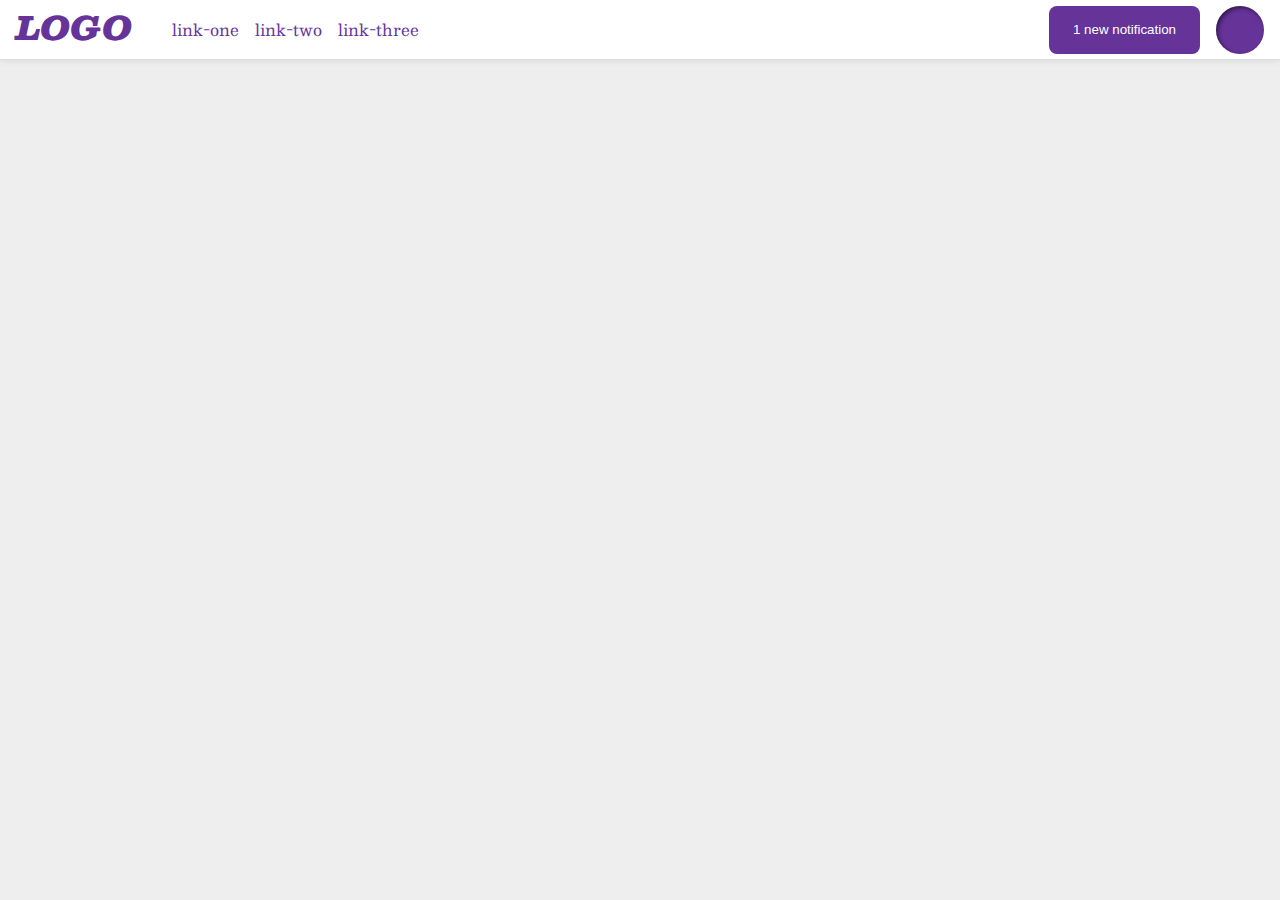
<file: flex/03-flex-header-2/index.html>
<!DOCTYPE html>
<html lang="en">
  <head>
    <meta charset="UTF-8" />
    <meta http-equiv="X-UA-Compatible" content="IE=edge" />
    <meta name="viewport" content="width=device-width, initial-scale=1.0" />
    <title>Flex Header 2</title>
    <link rel="stylesheet" href="style.css" />
  </head>
  <body>
    <div class="header">
      <div class="left-side">
        <div class="logo">LOGO</div>
        <ul class="links">
          <li><a href="google.com">link-one</a></li>
          <li><a href="google.com">link-two</a></li>
          <li><a href="google.com">link-three</a></li>
        </ul>
      </div>
      <div class="right-side">
        <button class="notifications">1 new notification</button>
        <div class="profile-image"></div>
      </div>
    </div>
  </body>
</html>
</file>
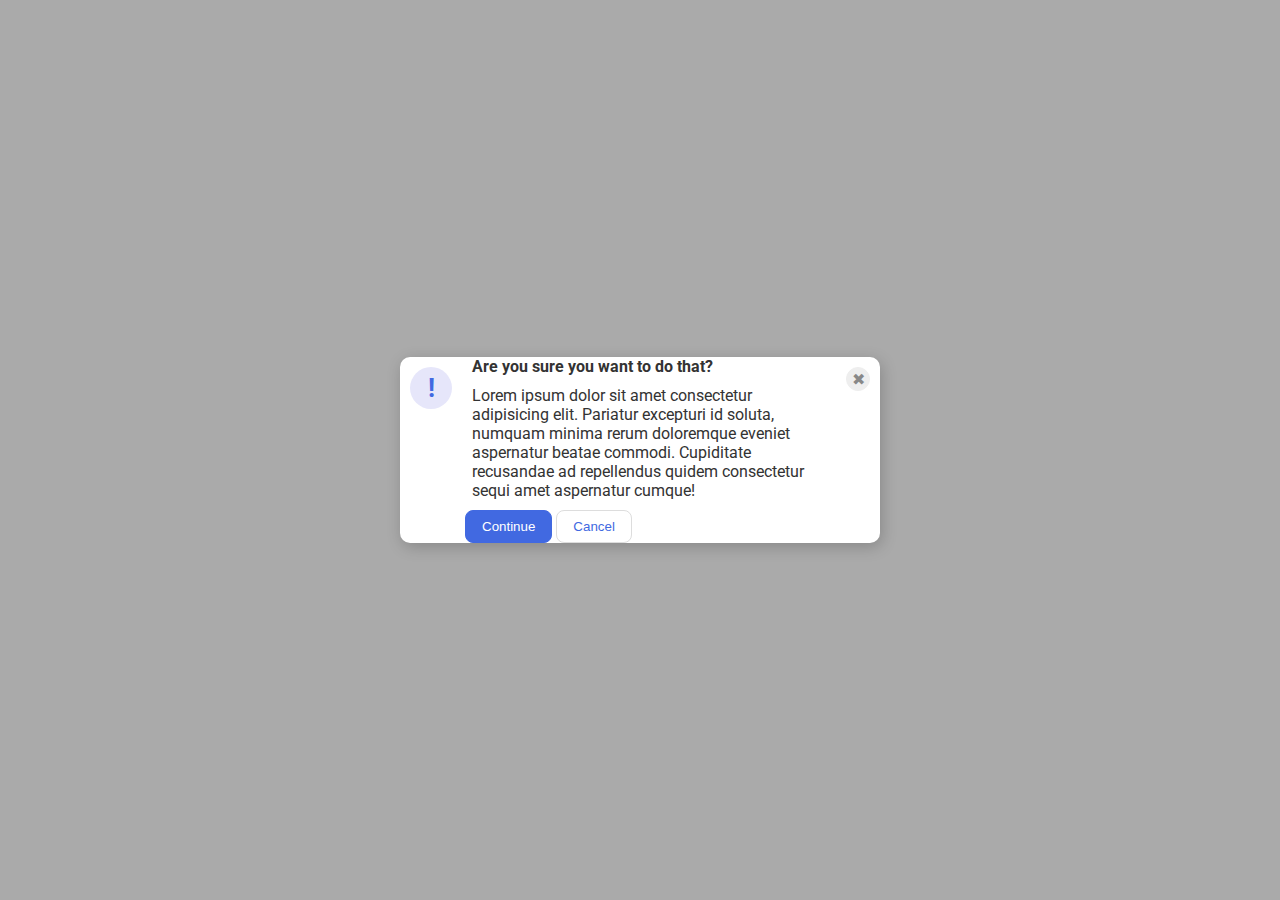
<file: flex/05-flex-modal/index.html>
<!DOCTYPE html>
<html lang="en">
  <head>
    <meta charset="UTF-8" />
    <meta http-equiv="X-UA-Compatible" content="IE=edge" />
    <meta name="viewport" content="width=device-width, initial-scale=1.0" />
    <link rel="stylesheet" href="style.css" />
    <title>Modal</title>
  </head>
  <body>
    <div class="modal">
      <div class="column">
        <div class="icon">!</div>
        <div class="row">
          <div class="header">Are you sure you want to do that?</div>

          <div class="text">
            Lorem ipsum dolor sit amet consectetur adipisicing elit. Pariatur
            excepturi id soluta, numquam minima rerum doloremque eveniet
            aspernatur beatae commodi. Cupiditate recusandae ad repellendus
            quidem consectetur sequi amet aspernatur cumque!
          </div>
        </div>
        <button class="close-button">✖</button>
      </div>
      <button class="continue">Continue</button>
      <button class="cancel">Cancel</button>
    </div>
  </body>
</html>
</file>
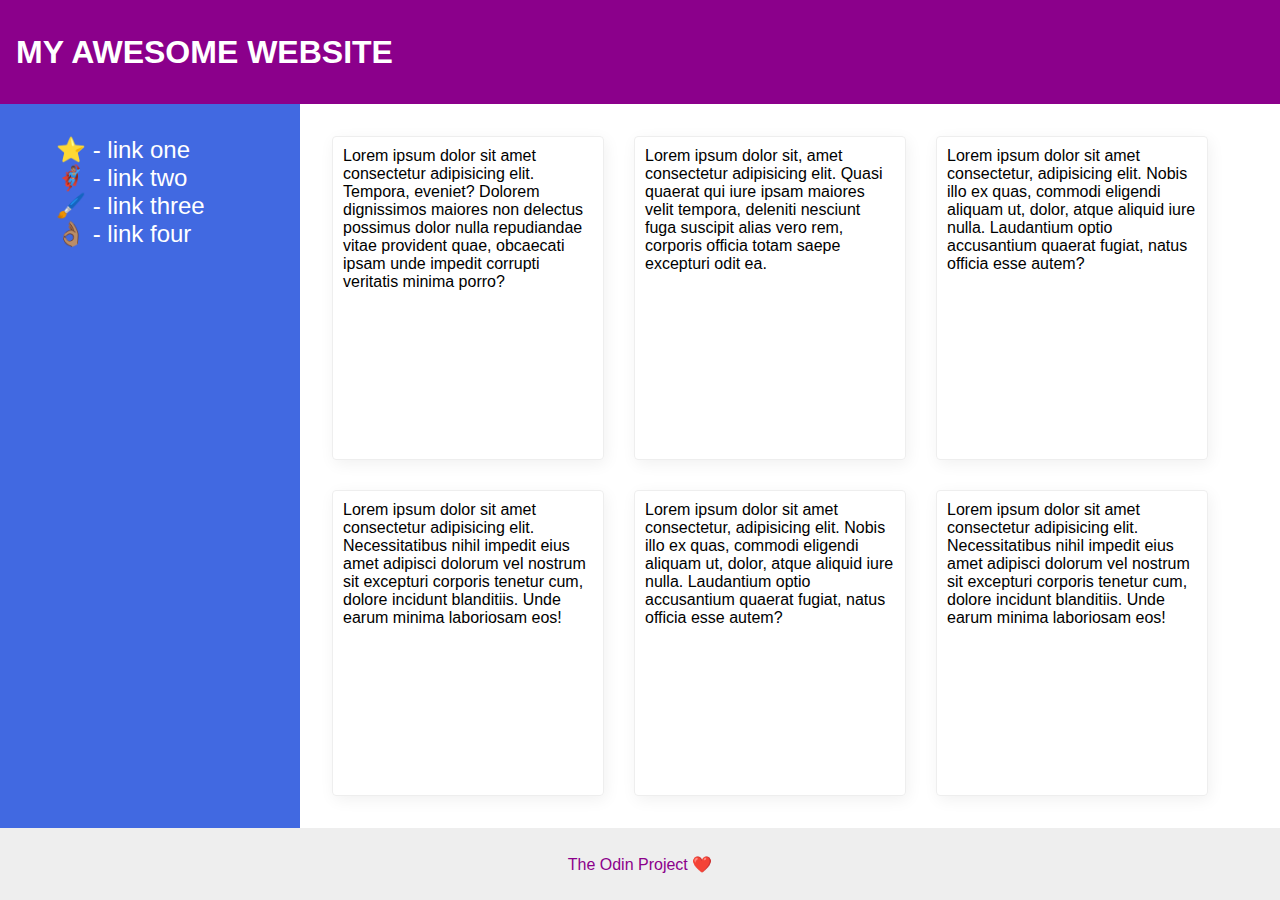
<file: flex/07-flex-layout-2/index.html>
<!DOCTYPE html>
<html lang="en">
  <head>
    <meta charset="UTF-8" />
    <meta http-equiv="X-UA-Compatible" content="IE=edge" />
    <meta name="viewport" content="width=device-width, initial-scale=1.0" />
    <title>The Holy Grail</title>
    <link rel="stylesheet" href="style.css" />
  </head>
  <body>
    <div class="column">
      <div class="header">MY AWESOME WEBSITE</div>

      <div class="row">
        <div class="sidebar">
          <ul>
            <li><a href="#">⭐ - link one</a></li>
            <li><a href="#">🦸🏽‍♂️ - link two</a></li>
            <li><a href="#">🖌️ - link three</a></li>
            <li><a href="#">👌🏽 - link four</a></li>
          </ul>
        </div>

        <div class="cards-container">
          <div class="card">
            Lorem ipsum dolor sit amet consectetur adipisicing elit. Tempora,
            eveniet? Dolorem dignissimos maiores non delectus possimus dolor
            nulla repudiandae vitae provident quae, obcaecati ipsam unde impedit
            corrupti veritatis minima porro?
          </div>
          <div class="card">
            Lorem ipsum dolor sit, amet consectetur adipisicing elit. Quasi
            quaerat qui iure ipsam maiores velit tempora, deleniti nesciunt fuga
            suscipit alias vero rem, corporis officia totam saepe excepturi odit
            ea.
          </div>
          <div class="card">
            Lorem ipsum dolor sit amet consectetur, adipisicing elit. Nobis illo
            ex quas, commodi eligendi aliquam ut, dolor, atque aliquid iure
            nulla. Laudantium optio accusantium quaerat fugiat, natus officia
            esse autem?
          </div>
          <div class="card">
            Lorem ipsum dolor sit amet consectetur adipisicing elit.
            Necessitatibus nihil impedit eius amet adipisci dolorum vel nostrum
            sit excepturi corporis tenetur cum, dolore incidunt blanditiis. Unde
            earum minima laboriosam eos!
          </div>
          <div class="card">
            Lorem ipsum dolor sit amet consectetur, adipisicing elit. Nobis illo
            ex quas, commodi eligendi aliquam ut, dolor, atque aliquid iure
            nulla. Laudantium optio accusantium quaerat fugiat, natus officia
            esse autem?
          </div>
          <div class="card">
            Lorem ipsum dolor sit amet consectetur adipisicing elit.
            Necessitatibus nihil impedit eius amet adipisci dolorum vel nostrum
            sit excepturi corporis tenetur cum, dolore incidunt blanditiis. Unde
            earum minima laboriosam eos!
          </div>
        </div>
      </div>

      <div class="footer">The Odin Project ❤️</div>
    </div>
  </body>
</html>
</file>
<file: flex/03-flex-header-2/style.css>
/* this is some magical font-importing.  
you'll learn about it later. */
@import url('https://fonts.googleapis.com/css2?family=Besley:ital,wght@0,400;1,900&display=swap');

body {
  margin: 0;
  background: #eee;
  font-family: Besley, serif;

}

.header {
  background: white;
  border-bottom: 1px solid #ddd;
  box-shadow: 0 0 8px rgba(0,0,0,.1);
  display: flex;
  align-items: center;
  justify-content: space-between;

}

.profile-image {
  background: rebeccapurple;
  box-shadow: inset 2px 2px 4px rgba(0,0,0,.5);
  border-radius: 50%;
  width: 48px;
  height: 48px;
}

.logo {
  color: rebeccapurple;
  font-size: 32px;
  font-weight: 900;
  font-style: italic;
}

button {
  border: none;
  border-radius: 8px;
  background: rebeccapurple;
  color: white;
  padding: 8px 24px;
}

a {
  /* this removes the line under our links */
  text-decoration: none;
  color: rebeccapurple;
}

ul {
  list-style-type: none;
  display: flex;
  gap: 16px;
}

.left-side {
  display: flex;
  justify-self: flex-end;
  margin-left: 16px;
}

.right-side {
  display:flex ;
  margin-left: auto;
  margin-right: 0;
  gap: 16px;
  margin-right: 16px;
}
</file>
<file: flex/05-flex-modal/style.css>
@import url('https://fonts.googleapis.com/css2?family=Roboto:wght@400;700&display=swap');

html, body {
  height: 100%;
}

body {
  font-family: Roboto, sans-serif;
  margin: 0;
  background: #aaa;
  color: #333;
  /* I'll give you this one for free lol */
  display: flex;
  align-items: center;
  justify-content: center;
}

.modal {
  background: white;
  width: 480px;
  border-radius: 10px;
  box-shadow: 2px 4px 16px rgba(0,0,0,.2);
}

.icon {
  color: royalblue;
  font-size: 26px;
  font-weight: 700;
  background: lavender;
  width: 42px;
  height: 42px;
  border-radius: 50%;
  display: flex;
  align-items: center;
  justify-content: center;
}

.close-button {
  background: #eee;
  border-radius: 50%;
  color: #888;
  font-weight: 400;
  font-size: 16px;
  height: 24px;
  width: 24px;
  display: flex;
  align-items: center;
  justify-content: center;
  border: 1px solid #eee;
  padding: 0;
}

button {
  cursor: pointer;
  padding: 8px 16px;
  border-radius: 8px;
}

button.continue {
  background: royalblue;
  border: 1px solid royalblue;
  color: white;
}

button.cancel {
  background: white;
  border: 1px solid #ddd;
  color: royalblue;
}


.column {
display: flex;
gap: 10px;
}

.row {
  display: flex;
  flex-direction: column;
  gap: 10px;

}

.header {
  font-weight: bold;
}

.icon {
  margin-left: 10px; 
  margin-right: 10px;
  margin-top: 10px;
  flex-shrink: 0;
}

.close-button {
  margin: 10px;
  flex-shrink: 0;
}

.continue {
  margin-left: 65px;
  margin-top: 10px;
}
</file>
<file: flex/07-flex-layout-2/style.css>
body {
  font-family: -apple-system, BlinkMacSystemFont, 'Segoe UI', Roboto, Oxygen, Ubuntu, Cantarell, 'Open Sans', 'Helvetica Neue', sans-serif;
  margin: 0;
  min-height: 100vh;
}

.header {
  height: 72px;
  background: darkmagenta;
  color: white;
}

.footer {
  height: 72px;
  background: #eee;
  color: darkmagenta;
}

.sidebar {
  width: 300px;
  background: royalblue;
  box-sizing: border-box;
}

.card {
  border: 1px solid #eee;
  box-shadow: 2px 4px 16px rgba(0,0,0,.06);
  border-radius: 4px;
}



/* ----------- Mitt forsøk ----------- */

body {
  display: flex;
}

.header {
  font-size: 32px;
  font-weight: 900;
  display: flex;
  align-items: center;
  padding: 16px;
  
}

.column {
  display: flex;
  flex-direction: column  ;
}

.row {
  display: flex;
  flex-grow: 1;
}

.sidebar {
  display: flex;
  min-width:  300px;
  padding: 16px;
  
}

li, a {
  list-style: none;
  text-decoration: none;
  color: white;
  font-size: 24px;
  
}

.footer {
  display: flex;

  justify-content: center;
  align-items: center;
}

.card {
  display: flex;
  align-items: flex-start;
  flex-basis: 250px;
  padding: 10px;
 
}
.cards-container {
  padding: 32px; 
  display: flex;
  flex-wrap: wrap;
  gap: 30px;
}
</file>
